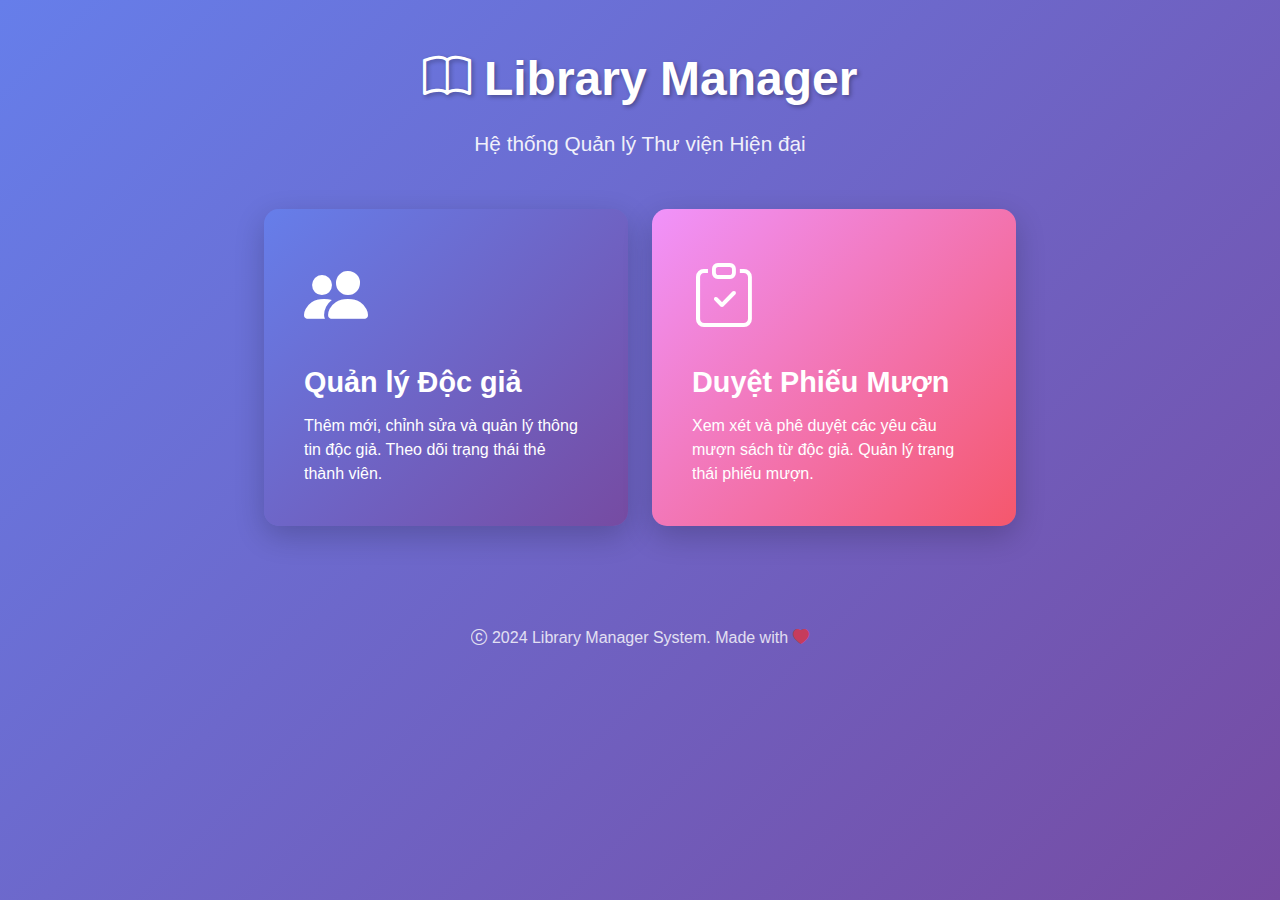
<file: target/classes/static/index.html>
<!DOCTYPE html>
<html lang="vi">
<head>
    <meta charset="UTF-8">
    <meta name="viewport" content="width=device-width, initial-scale=1.0">
    <title>Library Manager - Hệ thống Quản lý Thư viện</title>
    
    <!-- Bootstrap CSS -->
    <link href="https://cdn.jsdelivr.net/npm/bootstrap@5.3.0/dist/css/bootstrap.min.css" rel="stylesheet">
    <!-- Bootstrap Icons -->
    <link rel="stylesheet" href="https://cdn.jsdelivr.net/npm/bootstrap-icons@1.11.0/font/bootstrap-icons.css">
    
    <style>
        body {
            background: linear-gradient(135deg, #667eea 0%, #764ba2 100%);
            min-height: 100vh;
            font-family: 'Segoe UI', Tahoma, Geneva, Verdana, sans-serif;
        }
        
        .main-container {
            padding: 50px 0;
        }
        
        .hero-section {
            text-align: center;
            color: white;
            margin-bottom: 50px;
        }
        
        .hero-section h1 {
            font-size: 3rem;
            font-weight: bold;
            margin-bottom: 20px;
            text-shadow: 2px 2px 4px rgba(0, 0, 0, 0.3);
        }
        
        .hero-section p {
            font-size: 1.3rem;
            opacity: 0.9;
        }
        
        .menu-card {
            background: white;
            border-radius: 15px;
            padding: 40px;
            margin-bottom: 30px;
            box-shadow: 0 10px 30px rgba(0, 0, 0, 0.2);
            transition: all 0.3s ease;
            cursor: pointer;
            text-decoration: none;
            display: block;
            color: inherit;
        }
        
        .menu-card:hover {
            transform: translateY(-10px);
            box-shadow: 0 15px 40px rgba(0, 0, 0, 0.3);
        }
        
        .menu-icon {
            font-size: 4rem;
            margin-bottom: 20px;
            display: block;
        }
        
        .menu-card h3 {
            font-size: 1.8rem;
            font-weight: bold;
            margin-bottom: 15px;
            color: #333;
        }
        
        .menu-card p {
            color: #666;
            font-size: 1rem;
            margin-bottom: 0;
        }
        
        .reader-card {
            background: linear-gradient(135deg, #667eea 0%, #764ba2 100%);
            color: white;
        }
        
        .reader-card:hover {
            background: linear-gradient(135deg, #764ba2 0%, #667eea 100%);
        }
        
        .reservation-card {
            background: linear-gradient(135deg, #f093fb 0%, #f5576c 100%);
            color: white;
        }
        
        .reservation-card:hover {
            background: linear-gradient(135deg, #f5576c 0%, #f093fb 100%);
        }
        
        .menu-card.reader-card h3,
        .menu-card.reader-card p,
        .menu-card.reservation-card h3,
        .menu-card.reservation-card p {
            color: white;
        }
        
        .footer {
            text-align: center;
            color: white;
            margin-top: 50px;
            padding: 20px 0;
        }
        
        .footer p {
            margin: 0;
            opacity: 0.8;
        }
        
        @media (max-width: 768px) {
            .hero-section h1 {
                font-size: 2rem;
            }
            
            .hero-section p {
                font-size: 1rem;
            }
            
            .menu-card {
                padding: 30px;
            }
            
            .menu-icon {
                font-size: 3rem;
            }
        }
    </style>
</head>
<body>
    <div class="container main-container">
        <!-- Hero Section -->
        <div class="hero-section">
            <h1>
                <i class="bi bi-book"></i>
                Library Manager
            </h1>
            <p>Hệ thống Quản lý Thư viện Hiện đại</p>
        </div>
        
        <!-- Menu Cards -->
        <div class="row justify-content-center">
            <div class="col-md-5 col-lg-4">
                <a href="reader-manager.html" class="menu-card reader-card">
                    <i class="bi bi-people-fill menu-icon"></i>
                    <h3>Quản lý Độc giả</h3>
                    <p>
                        Thêm mới, chỉnh sửa và quản lý thông tin độc giả. 
                        Theo dõi trạng thái thẻ thành viên.
                    </p>
                </a>
            </div>
            
            <div class="col-md-5 col-lg-4">
                <a href="reservation-approval.html" class="menu-card reservation-card">
                    <i class="bi bi-clipboard-check menu-icon"></i>
                    <h3>Duyệt Phiếu Mượn</h3>
                    <p>
                        Xem xét và phê duyệt các yêu cầu mượn sách từ độc giả. 
                        Quản lý trạng thái phiếu mượn.
                    </p>
                </a>
            </div>
        </div>
        
        <!-- Footer -->
        <div class="footer">
            <p>
                <i class="bi bi-c-circle"></i> 2024 Library Manager System. 
                Made with <i class="bi bi-heart-fill text-danger"></i>
            </p>
        </div>
    </div>
    
    <!-- Bootstrap JS -->
    <script src="https://cdn.jsdelivr.net/npm/bootstrap@5.3.0/dist/js/bootstrap.bundle.min.js"></script>
</body>
</html>
</file>
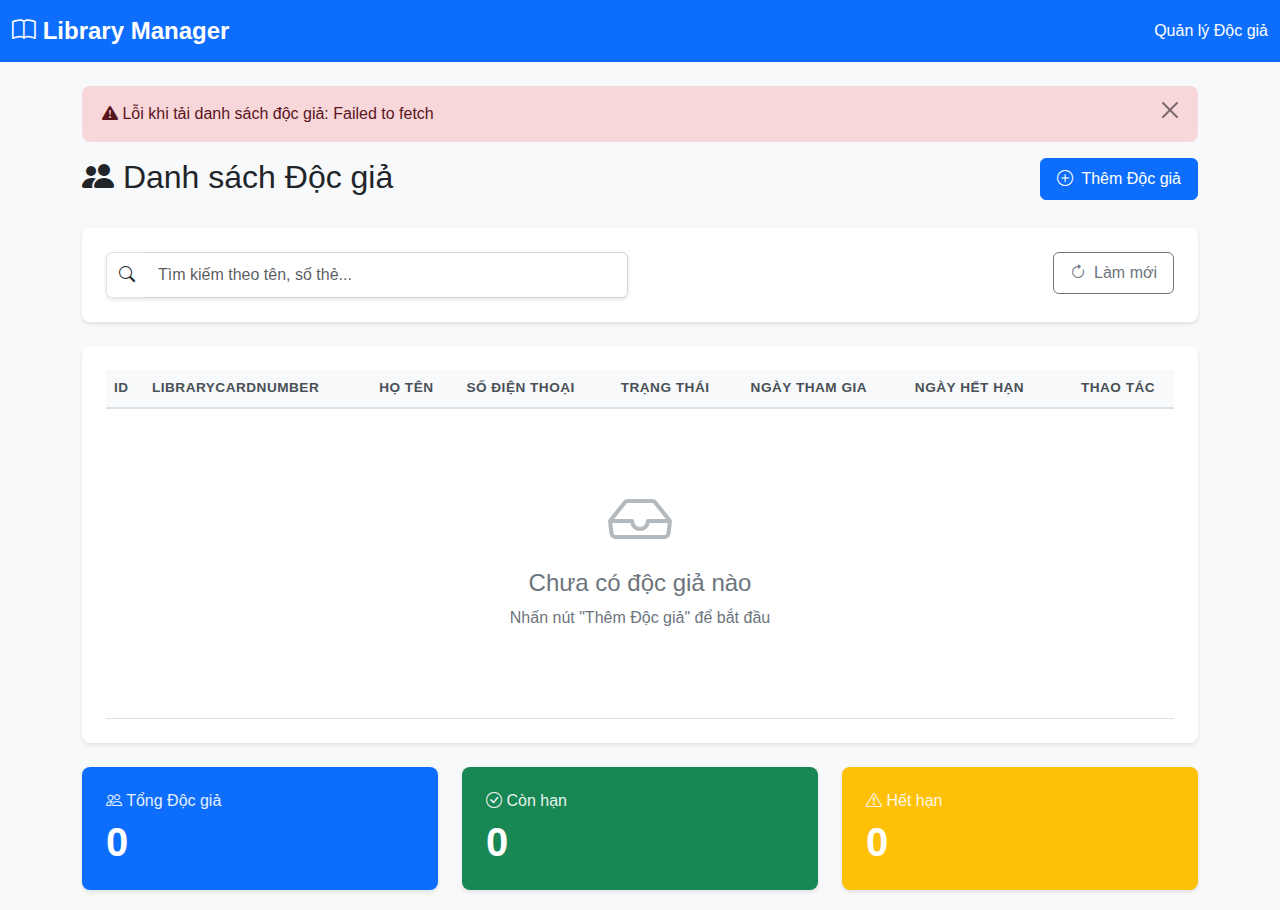
<file: target/classes/static/reader-manager.html>
<!DOCTYPE html>
<html lang="vi">
<head>
    <meta charset="UTF-8">
    <meta name="viewport" content="width=device-width, initial-scale=1.0">
    <title>Quản lý Độc giả - Library Manager</title>
    
    <!-- Bootstrap CSS -->
    <link href="https://cdn.jsdelivr.net/npm/bootstrap@5.3.0/dist/css/bootstrap.min.css" rel="stylesheet">
    <!-- Bootstrap Icons -->
    <link rel="stylesheet" href="https://cdn.jsdelivr.net/npm/bootstrap-icons@1.11.0/font/bootstrap-icons.css">
    <!-- Custom CSS -->
    <link rel="stylesheet" href="css/reader-style.css">
</head>
<body>
    <nav class="navbar navbar-expand-lg navbar-dark bg-primary">
        <div class="container-fluid">
            <a class="navbar-brand" href="#">
                <i class="bi bi-book"></i> Library Manager
            </a>
            <span class="navbar-text text-white">
                Quản lý Độc giả
            </span>
        </div>
    </nav>

    <div class="container mt-4">
        <!-- Alert Container -->
        <div id="alertContainer"></div>

        <!-- Header Section -->
        <div class="row mb-4">
            <div class="col-md-6">
                <h2><i class="bi bi-people-fill"></i> Danh sách Độc giả</h2>
            </div>
            <div class="col-md-6 text-end">
                <button class="btn btn-primary" data-bs-toggle="modal" data-bs-target="#readerModal" onclick="openAddModal()">
                    <i class="bi bi-plus-circle"></i> Thêm Độc giả
                </button>
            </div>
        </div>

        <!-- Search Section -->
        <div class="card mb-4">
            <div class="card-body">
                <div class="row">
                    <div class="col-md-6">
                        <div class="input-group">
                            <span class="input-group-text"><i class="bi bi-search"></i></span>
                            <input type="text" class="form-control" id="searchInput" placeholder="Tìm kiếm theo tên, số thẻ...">
                        </div>
                    </div>
                    <div class="col-md-6 text-end">
                        <button class="btn btn-outline-secondary" onclick="loadReaders()">
                            <i class="bi bi-arrow-clockwise"></i> Làm mới
                        </button>
                    </div>
                </div>
            </div>
        </div>

        <!-- Readers Table -->
        <div class="card">
            <div class="card-body">
                <div class="table-responsive">
                    <table class="table table-hover">
                        <thead class="table-light">
                            <tr>
                                <th>ID</th>
                                <th>LibraryCardNumber</th>
                                <th>Họ tên</th>
                                <th>Số điện thoại</th>
                                <th>Trạng thái</th>
                                <th>Ngày tham gia</th>
                                <th>Ngày hết hạn</th>
                                <th class="text-center">Thao tác</th>
                            </tr>
                        </thead>
                        <tbody id="readersTableBody">
                            <tr>
                                <td colspan="6" class="text-center">
                                    <div class="spinner-border text-primary" role="status">
                                        <span class="visually-hidden">Loading...</span>
                                    </div>
                                </td>
                            </tr>
                        </tbody>
                    </table>
                </div>
            </div>
        </div>

        <!-- Statistics Cards -->
        <div class="row mt-4">
            <div class="col-md-4">
                <div class="card text-white bg-primary">
                    <div class="card-body">
                        <h5 class="card-title"><i class="bi bi-people"></i> Tổng Độc giả</h5>
                        <h2 id="totalReaders">0</h2>
                    </div>
                </div>
            </div>
            <div class="col-md-4">
                <div class="card text-white bg-success">
                    <div class="card-body">
                        <h5 class="card-title"><i class="bi bi-check-circle"></i> Còn hạn</h5>
                        <h2 id="activeReaders">0</h2>
                    </div>
                </div>
            </div>
            <div class="col-md-4">
                <div class="card text-white bg-warning">
                    <div class="card-body">
                        <h5 class="card-title"><i class="bi bi-exclamation-triangle"></i> Hết hạn</h5>
                        <h2 id="expiredReaders">0</h2>
                    </div>
                </div>
            </div>
        </div>
    </div>

    <!-- Reader Modal -->
    <div class="modal fade" id="readerModal" tabindex="-1">
        <div class="modal-dialog">
            <div class="modal-content">
                <div class="modal-header">
                    <h5 class="modal-title" id="modalTitle">Thêm Độc giả mới</h5>
                    <button type="button" class="btn-close" data-bs-dismiss="modal" aria-label="Đóng"></button>
                </div>
                <div class="modal-body">
                    <form id="readerForm">
                        <input type="hidden" id="readerId">

                        <div class="mb-3">
                            <label for="username" class="form-label">
                                <i class="bi bi-person-badge"></i> Username *
                            </label>
                            <input type="text" class="form-control" id="username" required>
                            <div id="usernameCheckResult" class="form-text text-danger"></div>
                        </div>

                        <div class="mb-3">
                            <label for="password" class="form-label">
                                <i class="bi bi-key"></i> Password *
                            </label>
                            <input type="password" class="form-control" id="password" required>
                        </div>

                        <div class="mb-3">
                            <label for="fullName" class="form-label">
                                <i class="bi bi-person-lines-fill"></i> Họ tên *
                            </label>
                            <input type="text" class="form-control" id="fullName" required>
                        </div>

                        <div class="mb-3">
                            <label for="phone" class="form-label">
                                <i class="bi bi-telephone"></i> Số điện thoại *
                            </label>
                            <input type="text" class="form-control" id="phone" required>
                        </div>

                        <div class="mb-3">
                            <label for="membershipExpiryDate" class="form-label">
                                <i class="bi bi-calendar-x"></i> Ngày hết hạn *
                            </label>
                            <input type="date" class="form-control" id="membershipExpiryDate" required>
                        </div>
                    </form>
                </div>
                <div class="modal-footer">
                    <button type="button" class="btn btn-secondary" data-bs-dismiss="modal">
                        <i class="bi bi-x-circle"></i> Hủy
                    </button>
                    <button type="button" class="btn btn-primary" onclick="saveReader()">
                        <i class="bi bi-save"></i> Lưu
                    </button>
                </div>
            </div>
        </div>
    </div>

    <!-- View Details Modal -->
    <div class="modal fade" id="viewModal" tabindex="-1">
        <div class="modal-dialog">
            <div class="modal-content">
                <div class="modal-header bg-info text-white">
                    <h5 class="modal-title"><i class="bi bi-info-circle"></i> Chi tiết Độc giả</h5>
                    <button type="button" class="btn-close btn-close-white" data-bs-dismiss="modal" aria-label="Đóng"></button>
                </div>
                <div class="modal-body">
                    <div id="readerDetails"></div>
                </div>
                <div class="modal-footer">
                    <button type="button" class="btn btn-secondary" data-bs-dismiss="modal">Đóng</button>
                </div>
            </div>
        </div>
    </div>

    <!-- Bootstrap JS -->
    <script src="https://cdn.jsdelivr.net/npm/bootstrap@5.3.0/dist/js/bootstrap.bundle.min.js"></script>
    <!-- Custom JS -->
    <script src="js/reader-script.js"></script>
</body>
</html>
</file>
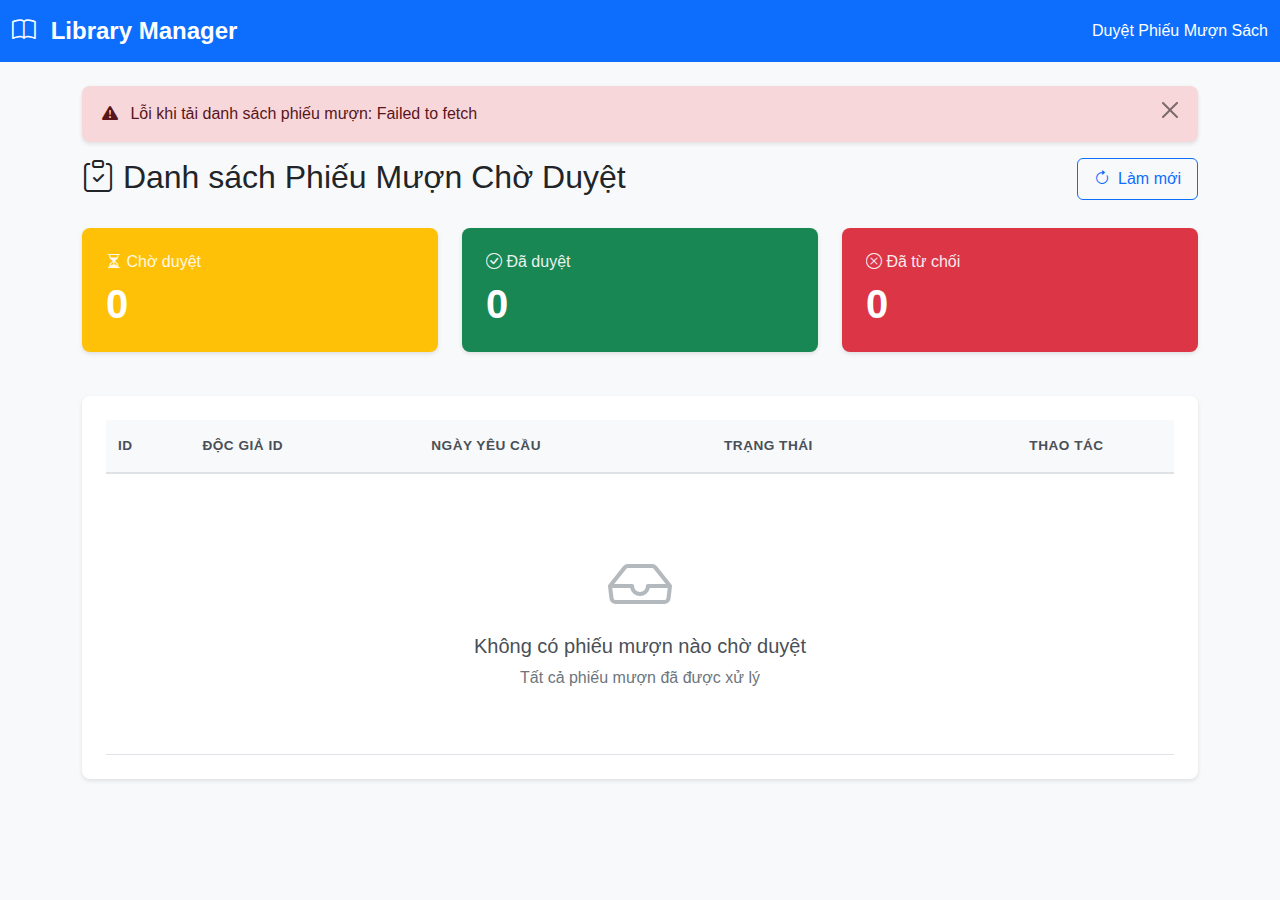
<file: target/classes/static/reservation-approval.html>
<!DOCTYPE html>
<html lang="vi">
<head>
    <meta charset="UTF-8">
    <meta name="viewport" content="width=device-width, initial-scale=1.0">
    <title>Duyệt Phiếu Mượn Sách - Library Manager</title>
    
    <!-- Bootstrap CSS -->
    <link href="https://cdn.jsdelivr.net/npm/bootstrap@5.3.0/dist/css/bootstrap.min.css" rel="stylesheet">
    <!-- Bootstrap Icons -->
    <link rel="stylesheet" href="https://cdn.jsdelivr.net/npm/bootstrap-icons@1.11.0/font/bootstrap-icons.css">
    <!-- Custom CSS -->
    <link rel="stylesheet" href="./css/reservation-approval-style.css">
</head>
<body>
    <!-- Navbar -->
    <nav class="navbar navbar-expand-lg navbar-dark bg-primary">
        <div class="container-fluid">
            <a class="navbar-brand" href="#">
                <i class="bi bi-book"></i> Library Manager
            </a>
            <span class="navbar-text text-white">
                Duyệt Phiếu Mượn Sách
            </span>
        </div>
    </nav>

    <div class="container mt-4">
        <!-- Alert Container -->
        <div id="alertContainer"></div>

        <!-- Header Section -->
        <div class="row mb-4">
            <div class="col-md-8">
                <h2><i class="bi bi-clipboard-check"></i> Danh sách Phiếu Mượn Chờ Duyệt</h2>
            </div>
            <div class="col-md-4 text-end">
                <button class="btn btn-outline-primary" onclick="loadPendingReservations()">
                    <i class="bi bi-arrow-clockwise"></i> Làm mới
                </button>
            </div>
        </div>

        <!-- Statistics Cards -->
        <div class="row mb-4">
            <div class="col-md-4">
                <div class="card text-white bg-warning">
                    <div class="card-body">
                        <h5 class="card-title"><i class="bi bi-hourglass-split"></i> Chờ duyệt</h5>
                        <h2 id="totalPending">0</h2>
                    </div>
                </div>
            </div>
            <div class="col-md-4">
                <div class="card text-white bg-success">
                    <div class="card-body">
                        <h5 class="card-title"><i class="bi bi-check-circle"></i> Đã duyệt</h5>
                        <h2 id="totalApproved">0</h2>
                    </div>
                </div>
            </div>
            <div class="col-md-4">
                <div class="card text-white bg-danger">
                    <div class="card-body">
                        <h5 class="card-title"><i class="bi bi-x-circle"></i> Đã từ chối</h5>
                        <h2 id="totalRejected">0</h2>
                    </div>
                </div>
            </div>
        </div>

        <!-- Reservations Table -->
        <div class="card">
            <div class="card-body">
                <div class="table-responsive">
                    <table class="table table-hover">
                        <thead class="table-light">
                            <tr>
                                <th>ID</th>
                                <th>Độc giả ID</th>
                                <th>Ngày yêu cầu</th>
                                <th>Trạng thái</th>
                                <th class="text-center">Thao tác</th>
                            </tr>
                        </thead>
                        <tbody id="reservationsTableBody">
                            <tr>
                                <td colspan="5" class="text-center">
                                    <div class="spinner-border text-primary" role="status">
                                        <span class="visually-hidden">Loading...</span>
                                    </div>
                                </td>
                            </tr>
                        </tbody>
                    </table>
                </div>
            </div>
        </div>
    </div>

    <!-- Reservation Details Modal -->
    <div class="modal fade" id="reservationModal" tabindex="-1">
        <div class="modal-dialog modal-lg">
            <div class="modal-content">
                <div class="modal-header bg-info text-white">
                    <h5 class="modal-title">
                        <i class="bi bi-file-text"></i> Chi tiết Phiếu Mượn
                    </h5>
                    <button type="button" class="btn-close btn-close-white" data-bs-dismiss="modal" title="Đóng" aria-label="Đóng">Đóng</button>
                </div>
                <div class="modal-body">
                    <div id="reservationDetails"></div>
                    
                    <hr>
                    
                    <h6><i class="bi bi-book"></i> Danh sách sách:</h6>
                    <div id="booksList"></div>
                </div>
                <div class="modal-footer">
                    <button type="button" class="btn btn-secondary" data-bs-dismiss="modal" title="Đóng" aria-label="Đóng">
                        <i class="bi bi-x-circle"></i> Đóng
                    </button>
                    <button type="button" class="btn btn-danger" onclick="showRejectModal()" title="Từ chối phiếu mượn" aria-label="Từ chối phiếu mượn">
                        <i class="bi bi-x-circle"></i> Từ chối
                    </button>
                    <button type="button" class="btn btn-success" onclick="approveReservation()" title="Duyệt phiếu mượn" aria-label="Duyệt phiếu mượn">
                        <i class="bi bi-check-circle"></i> Duyệt
                    </button>
                </div>
            </div>
        </div>
    </div>

    <!-- Reject Reason Modal -->
    <div class="modal fade" id="rejectModal" tabindex="-1">
        <div class="modal-dialog">
            <div class="modal-content">
                <div class="modal-header bg-danger text-white">
                    <h5 class="modal-title">
                        <i class="bi bi-x-circle"></i> Từ chối Phiếu Mượn
                    </h5>
                    <button type="button" class="btn btn-secondary" data-bs-dismiss="modal" title="Hủy" aria-label="Hủy">Hủy</button>
                    <button type="button" class="btn-close btn-close-white" data-bs-dismiss="modal" title="Đóng" aria-label="Đóng"></button>
                </div>
                <div class="modal-body">
                    <div class="mb-3">
                        <label for="rejectReason" class="form-label">Lý do từ chối:</label>
                        <textarea class="form-control" id="rejectReason" rows="3" 
                                  placeholder="Nhập lý do từ chối phiếu mượn..."></textarea>
                    </div>
                </div>
                <div class="modal-footer">
                    <button type="button" class="btn btn-secondary" data-bs-dismiss="modal" aria-label="Hủy">Hủy</button>
                    <button type="button" class="btn btn-danger" onclick="rejectReservation()" aria-label="Xác nhận từ chối">
                        <i class="bi bi-x-circle"></i> Xác nhận từ chối
                    </button>
                </div>
            </div>
        </div>
    </div>

    <!-- Bootstrap JS -->
    <script src="https://cdn.jsdelivr.net/npm/bootstrap@5.3.0/dist/js/bootstrap.bundle.min.js"></script>
    <!-- Custom JS -->
    <script src="./js/reservation-approval-script.js"></script>
</body>
</html>
</file>
<file: target/classes/static/css/reader-style.css>
/* General Styles */
body {
    background-color: #f8f9fa;
    font-family: 'Segoe UI', Tahoma, Geneva, Verdana, sans-serif;
}

/* Navbar */
.navbar-brand {
    font-weight: bold;
    font-size: 1.5rem;
}

/* Cards */
.card {
    border: none;
    box-shadow: 0 2px 4px rgba(0, 0, 0, 0.1);
    border-radius: 8px;
    margin-bottom: 20px;
}

.card-body {
    padding: 1.5rem;
}

/* Table Styles */
.table {
    margin-bottom: 0;
}

.table thead th {
    border-bottom: 2px solid #dee2e6;
    font-weight: 600;
    color: #495057;
    text-transform: uppercase;
    font-size: 0.85rem;
    letter-spacing: 0.5px;
}

.table tbody tr {
    transition: all 0.3s ease;
}

.table tbody tr:hover {
    background-color: #f8f9fa;
    transform: scale(1.01);
    box-shadow: 0 2px 4px rgba(0, 0, 0, 0.1);
}

.table td {
    vertical-align: middle;
    padding: 1rem 0.75rem;
}

/* Action Buttons */
.action-buttons {
    display: flex;
    gap: 0.5rem;
    justify-content: center;
}

.btn-action {
    padding: 0.375rem 0.75rem;
    font-size: 0.875rem;
    border-radius: 4px;
    transition: all 0.3s ease;
}

.btn-action:hover {
    transform: translateY(-2px);
    box-shadow: 0 4px 8px rgba(0, 0, 0, 0.2);
}

/* Status Badges */
.status-badge {
    padding: 0.35rem 0.8rem;
    border-radius: 20px;
    font-size: 0.85rem;
    font-weight: 500;
    display: inline-block;
}

.status-active {
    background-color: #d4edda;
    color: #155724;
}

.status-expired {
    background-color: #f8d7da;
    color: #721c24;
}

.status-expiring-soon {
    background-color: #fff3cd;
    color: #856404;
}

/* Statistics Cards */
.bg-primary .card-title,
.bg-success .card-title,
.bg-warning .card-title {
    font-size: 1rem;
    margin-bottom: 0.5rem;
    opacity: 0.9;
}

.bg-primary h2,
.bg-success h2,
.bg-warning h2 {
    font-size: 2.5rem;
    font-weight: bold;
    margin: 0;
}

/* Modal Styles */
.modal-header {
    border-bottom: 2px solid #dee2e6;
}

.modal-footer {
    border-top: 2px solid #dee2e6;
}

.form-label {
    font-weight: 600;
    color: #495057;
    margin-bottom: 0.5rem;
}

.form-control {
    border-radius: 6px;
    border: 1px solid #ced4da;
    padding: 0.625rem 0.75rem;
    transition: border-color 0.3s ease, box-shadow 0.3s ease;
}

.form-control:focus {
    border-color: #0d6efd;
    box-shadow: 0 0 0 0.25rem rgba(13, 110, 253, 0.25);
}

/* Alert Styles */
.alert {
    border: none;
    border-radius: 8px;
    padding: 1rem 1.25rem;
    margin-bottom: 1rem;
    animation: slideDown 0.3s ease;
}

@keyframes slideDown {
    from {
        opacity: 0;
        transform: translateY(-20px);
    }
    to {
        opacity: 1;
        transform: translateY(0);
    }
}

.alert-dismissible .btn-close {
    padding: 1rem 1.25rem;
}

/* Search Input */
.input-group {
    box-shadow: 0 2px 4px rgba(0, 0, 0, 0.1);
    border-radius: 6px;
    overflow: hidden;
}

.input-group-text {
    background-color: #fff;
    border-right: none;
}

.input-group .form-control {
    border-left: none;
}

/* Loading Spinner */
.spinner-border {
    width: 3rem;
    height: 3rem;
    margin: 2rem 0;
}

/* Empty State */
.empty-state {
    text-align: center;
    padding: 3rem 1rem;
    color: #6c757d;
}

.empty-state i {
    font-size: 4rem;
    margin-bottom: 1rem;
    opacity: 0.5;
}

.empty-state h4 {
    margin-bottom: 0.5rem;
}

.empty-state p {
    margin-bottom: 1.5rem;
}

/* Detail View Styles */
.detail-row {
    padding: 0.75rem 0;
    border-bottom: 1px solid #e9ecef;
    display: flex;
    justify-content: space-between;
}

.detail-row:last-child {
    border-bottom: none;
}

.detail-label {
    font-weight: 600;
    color: #495057;
}

.detail-value {
    color: #6c757d;
    text-align: right;
}

/* Button Styles */
.btn {
    border-radius: 6px;
    padding: 0.5rem 1rem;
    font-weight: 500;
    transition: all 0.3s ease;
}

.btn:hover {
    transform: translateY(-2px);
    box-shadow: 0 4px 8px rgba(0, 0, 0, 0.15);
}

.btn i {
    margin-right: 0.25rem;
}

/* Responsive Design */
@media (max-width: 768px) {
    .table {
        font-size: 0.875rem;
    }
    
    .action-buttons {
        flex-direction: column;
    }
    
    .btn-action {
        width: 100%;
    }
    
    .card-body {
        padding: 1rem;
    }
    
    h2 {
        font-size: 1.5rem;
    }
}

/* Animation for table rows */
@keyframes fadeIn {
    from {
        opacity: 0;
        transform: translateY(10px);
    }
    to {
        opacity: 1;
        transform: translateY(0);
    }
}

.table tbody tr {
    animation: fadeIn 0.3s ease;
}

/* Custom Scrollbar */
.table-responsive::-webkit-scrollbar {
    height: 8px;
}

.table-responsive::-webkit-scrollbar-track {
    background: #f1f1f1;
    border-radius: 4px;
}

.table-responsive::-webkit-scrollbar-thumb {
    background: #888;
    border-radius: 4px;
}

.table-responsive::-webkit-scrollbar-thumb:hover {
    background: #555;
}
</file>
<file: target/classes/static/css/reservation-approval-style.css>
/* ============================================
   RESERVATION APPROVAL - CUSTOM STYLES
   ============================================ */

/* General Styles */
body {
    background-color: #f8f9fa;
    font-family: 'Segoe UI', Tahoma, Geneva, Verdana, sans-serif;
}

/* Navbar */
.navbar-brand {
    font-weight: bold;
    font-size: 1.5rem;
}

.navbar-brand i {
    margin-right: 8px;
}

/* Cards */
.card {
    border: none;
    box-shadow: 0 2px 4px rgba(0, 0, 0, 0.1);
    border-radius: 8px;
    margin-bottom: 20px;
    transition: transform 0.2s ease, box-shadow 0.2s ease;
}

.card:hover {
    transform: translateY(-2px);
    box-shadow: 0 4px 8px rgba(0, 0, 0, 0.15);
}

.card-body {
    padding: 1.5rem;
}

/* Statistics Cards */
.bg-warning .card-title,
.bg-success .card-title,
.bg-danger .card-title {
    font-size: 1rem;
    margin-bottom: 0.5rem;
    opacity: 0.9;
}

.bg-warning h2,
.bg-success h2,
.bg-danger h2 {
    font-size: 2.5rem;
    font-weight: bold;
    margin: 0;
}

/* Status Badges */
.status-badge {
    padding: 0.35rem 0.8rem;
    border-radius: 20px;
    font-size: 0.85rem;
    font-weight: 500;
    display: inline-block;
}

.status-pending {
    background-color: #fff3cd;
    color: #856404;
    border: 1px solid #ffeeba;
}

.status-approved {
    background-color: #d4edda;
    color: #155724;
    border: 1px solid #c3e6cb;
}

.status-rejected {
    background-color: #f8d7da;
    color: #721c24;
    border: 1px solid #f5c6cb;
}

.status-expired {
    background-color: #e2e3e5;
    color: #383d41;
    border: 1px solid #d6d8db;
}

.status-borrowed {
    background-color: #d1ecf1;
    color: #0c5460;
    border: 1px solid #bee5eb;
}

.status-returned {
    background-color: #d4edda;
    color: #155724;
    border: 1px solid #c3e6cb;
}

.status-completed {
    background-color: #cfe2ff;
    color: #084298;
    border: 1px solid #b6d4fe;
}

/* Table Styles */
.table {
    margin-bottom: 0;
}

.table thead th {
    border-bottom: 2px solid #dee2e6;
    font-weight: 600;
    color: #495057;
    text-transform: uppercase;
    font-size: 0.85rem;
    letter-spacing: 0.5px;
    padding: 1rem 0.75rem;
}

.table tbody tr {
    transition: all 0.3s ease;
    animation: fadeIn 0.3s ease;
}

.table tbody tr:hover {
    background-color: #f8f9fa;
    cursor: pointer;
    transform: scale(1.01);
}

.table td {
    vertical-align: middle;
    padding: 1rem 0.75rem;
}

/* Action Buttons */
.action-buttons {
    display: flex;
    gap: 0.5rem;
}

.action-buttons .btn {
    padding: 0.375rem 0.75rem;
    font-size: 0.875rem;
    border-radius: 4px;
    transition: all 0.3s ease;
}

.action-buttons .btn:hover {
    transform: translateY(-2px);
    box-shadow: 0 4px 8px rgba(0, 0, 0, 0.2);
}

/* Book Item */
.book-item {
    background-color: #f8f9fa;
    padding: 12px 15px;
    border-radius: 6px;
    margin-bottom: 10px;
    border-left: 3px solid #0d6efd;
    transition: all 0.2s ease;
}

.book-item:hover {
    background-color: #e9ecef;
    border-left-color: #0a58ca;
}

.book-item i {
    margin-right: 5px;
    color: #0d6efd;
}

/* Reader Info */
.reader-info {
    background: linear-gradient(135deg, #e7f3ff 0%, #f0f8ff 100%);
    padding: 15px;
    border-radius: 8px;
    margin-bottom: 15px;
    border: 1px solid #cce5ff;
}

.reader-info h6 {
    color: #0d6efd;
    font-weight: 600;
    margin-bottom: 15px;
}

.reader-info p {
    margin-bottom: 8px;
    color: #495057;
}

.reader-info strong {
    color: #212529;
    font-weight: 600;
}

/* Modal Styles */
.modal-header {
    border-bottom: 2px solid #dee2e6;
}

.modal-footer {
    border-top: 2px solid #dee2e6;
}

.modal-body {
    padding: 1.5rem;
}

/* Alert Styles */
.alert {
    border: none;
    border-radius: 8px;
    padding: 1rem 1.25rem;
    margin-bottom: 1rem;
    animation: slideDown 0.3s ease;
    box-shadow: 0 2px 4px rgba(0, 0, 0, 0.1);
}

.alert i {
    margin-right: 8px;
}

.alert-dismissible .btn-close {
    padding: 1rem 1.25rem;
}

/* Animations */
@keyframes slideDown {
    from {
        opacity: 0;
        transform: translateY(-20px);
    }
    to {
        opacity: 1;
        transform: translateY(0);
    }
}

@keyframes fadeIn {
    from {
        opacity: 0;
        transform: translateY(10px);
    }
    to {
        opacity: 1;
        transform: translateY(0);
    }
}

/* Loading Spinner */
.spinner-border {
    width: 3rem;
    height: 3rem;
    margin: 2rem 0;
}

.spinner-border-sm {
    width: 1rem;
    height: 1rem;
}

/* Empty State */
.empty-state {
    text-align: center;
    padding: 3rem 1rem;
    color: #6c757d;
}

.empty-state i {
    font-size: 4rem;
    margin-bottom: 1rem;
    opacity: 0.5;
}

.empty-state h5 {
    margin-bottom: 0.5rem;
    color: #495057;
}

.empty-state p {
    margin-bottom: 0;
    color: #6c757d;
}

/* Button Styles */
.btn {
    border-radius: 6px;
    padding: 0.5rem 1rem;
    font-weight: 500;
    transition: all 0.3s ease;
}

.btn:hover {
    transform: translateY(-2px);
    box-shadow: 0 4px 8px rgba(0, 0, 0, 0.15);
}

.btn i {
    margin-right: 0.25rem;
}

/* Form Controls */
.form-label {
    font-weight: 600;
    color: #495057;
    margin-bottom: 0.5rem;
}

.form-control {
    border-radius: 6px;
    border: 1px solid #ced4da;
    padding: 0.625rem 0.75rem;
    transition: border-color 0.3s ease, box-shadow 0.3s ease;
}

.form-control:focus {
    border-color: #0d6efd;
    box-shadow: 0 0 0 0.25rem rgba(13, 110, 253, 0.25);
}

/* Responsive Design */
@media (max-width: 768px) {
    .table {
        font-size: 0.875rem;
    }
    
    .action-buttons {
        flex-direction: column;
        gap: 0.25rem;
    }
    
    .action-buttons .btn {
        width: 100%;
    }
    
    .card-body {
        padding: 1rem;
    }
    
    h2 {
        font-size: 1.5rem;
    }
    
    .bg-warning h2,
    .bg-success h2,
    .bg-danger h2 {
        font-size: 2rem;
    }
    
    .navbar-brand {
        font-size: 1.2rem;
    }
}

@media (max-width: 576px) {
    .container {
        padding-left: 10px;
        padding-right: 10px;
    }
    
    .table thead {
        display: none;
    }
    
    .table tbody tr {
        display: block;
        margin-bottom: 15px;
        border: 1px solid #dee2e6;
        border-radius: 8px;
        padding: 10px;
    }
    
    .table tbody td {
        display: block;
        text-align: right;
        padding: 8px;
        border-bottom: 1px solid #f0f0f0;
    }
    
    .table tbody td:last-child {
        border-bottom: none;
    }
    
    .table tbody td::before {
        content: attr(data-label);
        float: left;
        font-weight: bold;
        color: #495057;
    }
}

/* Custom Scrollbar */
.table-responsive::-webkit-scrollbar {
    height: 8px;
}

.table-responsive::-webkit-scrollbar-track {
    background: #f1f1f1;
    border-radius: 4px;
}

.table-responsive::-webkit-scrollbar-thumb {
    background: #888;
    border-radius: 4px;
}

.table-responsive::-webkit-scrollbar-thumb:hover {
    background: #555;
}

/* Hover Effects */
.card-body h2 {
    transition: color 0.3s ease;
}

.bg-warning:hover h2 {
    color: rgba(255, 255, 255, 0.9);
}

.bg-success:hover h2 {
    color: rgba(255, 255, 255, 0.9);
}

.bg-danger:hover h2 {
    color: rgba(255, 255, 255, 0.9);
}

/* Print Styles */
@media print {
    .navbar,
    .action-buttons,
    .btn,
    .modal {
        display: none !important;
    }
    
    .card {
        box-shadow: none;
        border: 1px solid #dee2e6;
    }
    
    body {
        background-color: white;
    }
}/* ============================================
   RESERVATION APPROVAL - CUSTOM STYLES
   ============================================ */

/* General Styles */
body {
    background-color: #f8f9fa;
    font-family: 'Segoe UI', Tahoma, Geneva, Verdana, sans-serif;
}

/* Navbar */
.navbar-brand {
    font-weight: bold;
    font-size: 1.5rem;
}

.navbar-brand i {
    margin-right: 8px;
}

/* Cards */
.card {
    border: none;
    box-shadow: 0 2px 4px rgba(0, 0, 0, 0.1);
    border-radius: 8px;
    margin-bottom: 20px;
    transition: transform 0.2s ease, box-shadow 0.2s ease;
}

.card:hover {
    transform: translateY(-2px);
    box-shadow: 0 4px 8px rgba(0, 0, 0, 0.15);
}

.card-body {
    padding: 1.5rem;
}

/* Statistics Cards */
.bg-warning .card-title,
.bg-success .card-title,
.bg-danger .card-title {
    font-size: 1rem;
    margin-bottom: 0.5rem;
    opacity: 0.9;
}

.bg-warning h2,
.bg-success h2,
.bg-danger h2 {
    font-size: 2.5rem;
    font-weight: bold;
    margin: 0;
}

/* Status Badges */
.status-badge {
    padding: 0.35rem 0.8rem;
    border-radius: 20px;
    font-size: 0.85rem;
    font-weight: 500;
    display: inline-block;
}

.status-pending {
    background-color: #fff3cd;
    color: #856404;
    border: 1px solid #ffeeba;
}

.status-approved {
    background-color: #d4edda;
    color: #155724;
    border: 1px solid #c3e6cb;
}

.status-rejected {
    background-color: #f8d7da;
    color: #721c24;
    border: 1px solid #f5c6cb;
}

.status-expired {
    background-color: #e2e3e5;
    color: #383d41;
    border: 1px solid #d6d8db;
}

.status-borrowed {
    background-color: #d1ecf1;
    color: #0c5460;
    border: 1px solid #bee5eb;
}

.status-returned {
    background-color: #d4edda;
    color: #155724;
    border: 1px solid #c3e6cb;
}

.status-completed {
    background-color: #cfe2ff;
    color: #084298;
    border: 1px solid #b6d4fe;
}

/* Table Styles */
.table {
    margin-bottom: 0;
}

.table thead th {
    border-bottom: 2px solid #dee2e6;
    font-weight: 600;
    color: #495057;
    text-transform: uppercase;
    font-size: 0.85rem;
    letter-spacing: 0.5px;
    padding: 1rem 0.75rem;
}

.table tbody tr {
    transition: all 0.3s ease;
    animation: fadeIn 0.3s ease;
}

.table tbody tr:hover {
    background-color: #f8f9fa;
    cursor: pointer;
    transform: scale(1.01);
}

.table td {
    vertical-align: middle;
    padding: 1rem 0.75rem;
}

/* Action Buttons */
.action-buttons {
    display: flex;
    gap: 0.5rem;
}

.action-buttons .btn {
    padding: 0.375rem 0.75rem;
    font-size: 0.875rem;
    border-radius: 4px;
    transition: all 0.3s ease;
}

.action-buttons .btn:hover {
    transform: translateY(-2px);
    box-shadow: 0 4px 8px rgba(0, 0, 0, 0.2);
}

/* Book Item */
.book-item {
    background-color: #f8f9fa;
    padding: 12px 15px;
    border-radius: 6px;
    margin-bottom: 10px;
    border-left: 3px solid #0d6efd;
    transition: all 0.2s ease;
}

.book-item:hover {
    background-color: #e9ecef;
    border-left-color: #0a58ca;
}

.book-item i {
    margin-right: 5px;
    color: #0d6efd;
}

/* Reader Info */
.reader-info {
    background: linear-gradient(135deg, #e7f3ff 0%, #f0f8ff 100%);
    padding: 15px;
    border-radius: 8px;
    margin-bottom: 15px;
    border: 1px solid #cce5ff;
}

.reader-info h6 {
    color: #0d6efd;
    font-weight: 600;
    margin-bottom: 15px;
}

.reader-info p {
    margin-bottom: 8px;
    color: #495057;
}

.reader-info strong {
    color: #212529;
    font-weight: 600;
}

/* Modal Styles */
.modal-header {
    border-bottom: 2px solid #dee2e6;
}

.modal-footer {
    border-top: 2px solid #dee2e6;
}

.modal-body {
    padding: 1.5rem;
}

/* Alert Styles */
.alert {
    border: none;
    border-radius: 8px;
    padding: 1rem 1.25rem;
    margin-bottom: 1rem;
    animation: slideDown 0.3s ease;
    box-shadow: 0 2px 4px rgba(0, 0, 0, 0.1);
}

.alert i {
    margin-right: 8px;
}

.alert-dismissible .btn-close {
    padding: 1rem 1.25rem;
}

/* Animations */
@keyframes slideDown {
    from {
        opacity: 0;
        transform: translateY(-20px);
    }
    to {
        opacity: 1;
        transform: translateY(0);
    }
}

@keyframes fadeIn {
    from {
        opacity: 0;
        transform: translateY(10px);
    }
    to {
        opacity: 1;
        transform: translateY(0);
    }
}

/* Loading Spinner */
.spinner-border {
    width: 3rem;
    height: 3rem;
    margin: 2rem 0;
}

.spinner-border-sm {
    width: 1rem;
    height: 1rem;
}

/* Empty State */
.empty-state {
    text-align: center;
    padding: 3rem 1rem;
    color: #6c757d;
}

.empty-state i {
    font-size: 4rem;
    margin-bottom: 1rem;
    opacity: 0.5;
}

.empty-state h5 {
    margin-bottom: 0.5rem;
    color: #495057;
}

.empty-state p {
    margin-bottom: 0;
    color: #6c757d;
}

/* Button Styles */
.btn {
    border-radius: 6px;
    padding: 0.5rem 1rem;
    font-weight: 500;
    transition: all 0.3s ease;
}

.btn:hover {
    transform: translateY(-2px);
    box-shadow: 0 4px 8px rgba(0, 0, 0, 0.15);
}

.btn i {
    margin-right: 0.25rem;
}

/* Form Controls */
.form-label {
    font-weight: 600;
    color: #495057;
    margin-bottom: 0.5rem;
}

.form-control {
    border-radius: 6px;
    border: 1px solid #ced4da;
    padding: 0.625rem 0.75rem;
    transition: border-color 0.3s ease, box-shadow 0.3s ease;
}

.form-control:focus {
    border-color: #0d6efd;
    box-shadow: 0 0 0 0.25rem rgba(13, 110, 253, 0.25);
}

/* Responsive Design */
@media (max-width: 768px) {
    .table {
        font-size: 0.875rem;
    }
    
    .action-buttons {
        flex-direction: column;
        gap: 0.25rem;
    }
    
    .action-buttons .btn {
        width: 100%;
    }
    
    .card-body {
        padding: 1rem;
    }
    
    h2 {
        font-size: 1.5rem;
    }
    
    .bg-warning h2,
    .bg-success h2,
    .bg-danger h2 {
        font-size: 2rem;
    }
    
    .navbar-brand {
        font-size: 1.2rem;
    }
}

@media (max-width: 576px) {
    .container {
        padding-left: 10px;
        padding-right: 10px;
    }
    
    .table thead {
        display: none;
    }
    
    .table tbody tr {
        display: block;
        margin-bottom: 15px;
        border: 1px solid #dee2e6;
        border-radius: 8px;
        padding: 10px;
    }
    
    .table tbody td {
        display: block;
        text-align: right;
        padding: 8px;
        border-bottom: 1px solid #f0f0f0;
    }
    
    .table tbody td:last-child {
        border-bottom: none;
    }
    
    .table tbody td::before {
        content: attr(data-label);
        float: left;
        font-weight: bold;
        color: #495057;
    }
}

/* Custom Scrollbar */
.table-responsive::-webkit-scrollbar {
    height: 8px;
}

.table-responsive::-webkit-scrollbar-track {
    background: #f1f1f1;
    border-radius: 4px;
}

.table-responsive::-webkit-scrollbar-thumb {
    background: #888;
    border-radius: 4px;
}

.table-responsive::-webkit-scrollbar-thumb:hover {
    background: #555;
}

/* Hover Effects */
.card-body h2 {
    transition: color 0.3s ease;
}

.bg-warning:hover h2 {
    color: rgba(255, 255, 255, 0.9);
}

.bg-success:hover h2 {
    color: rgba(255, 255, 255, 0.9);
}

.bg-danger:hover h2 {
    color: rgba(255, 255, 255, 0.9);
}

/* Print Styles */
@media print {
    .navbar,
    .action-buttons,
    .btn,
    .modal {
        display: none !important;
    }
    
    .card {
        box-shadow: none;
        border: 1px solid #dee2e6;
    }
    
    body {
        background-color: white;
    }
}
</file>
